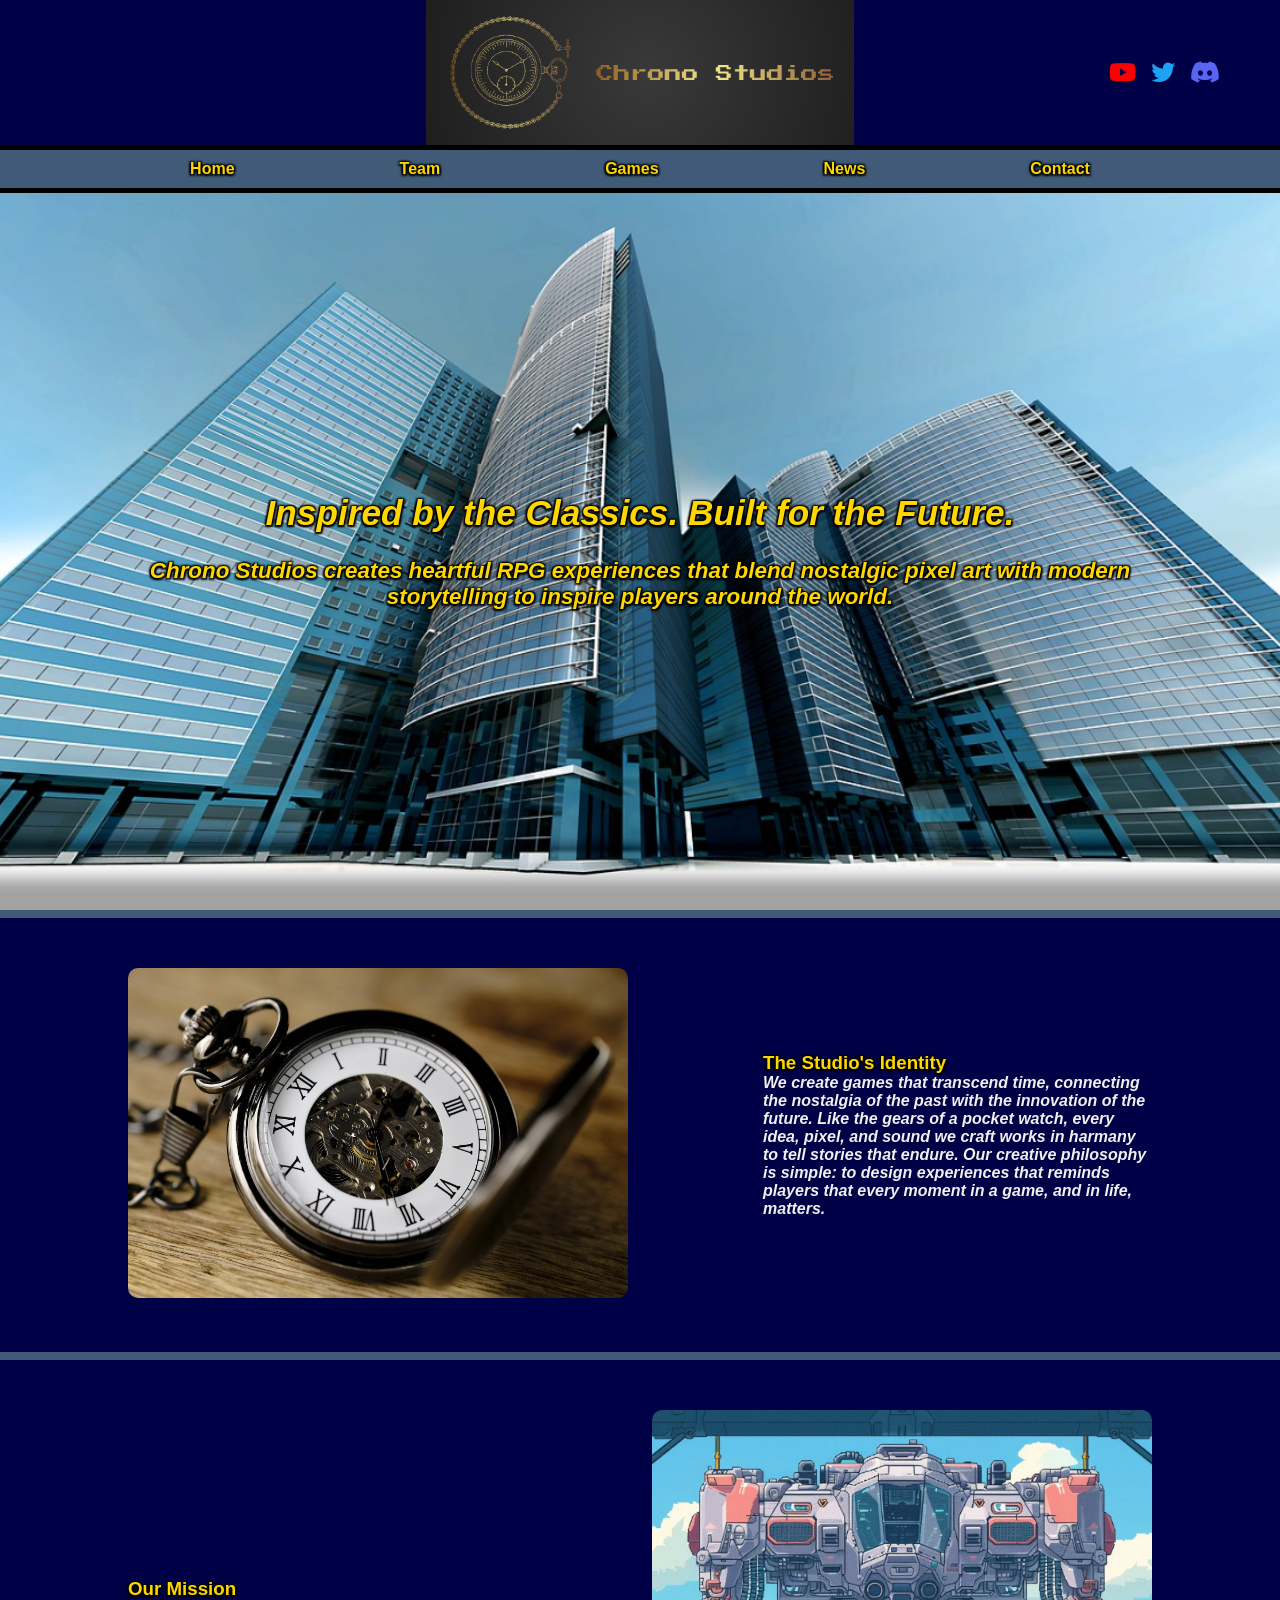
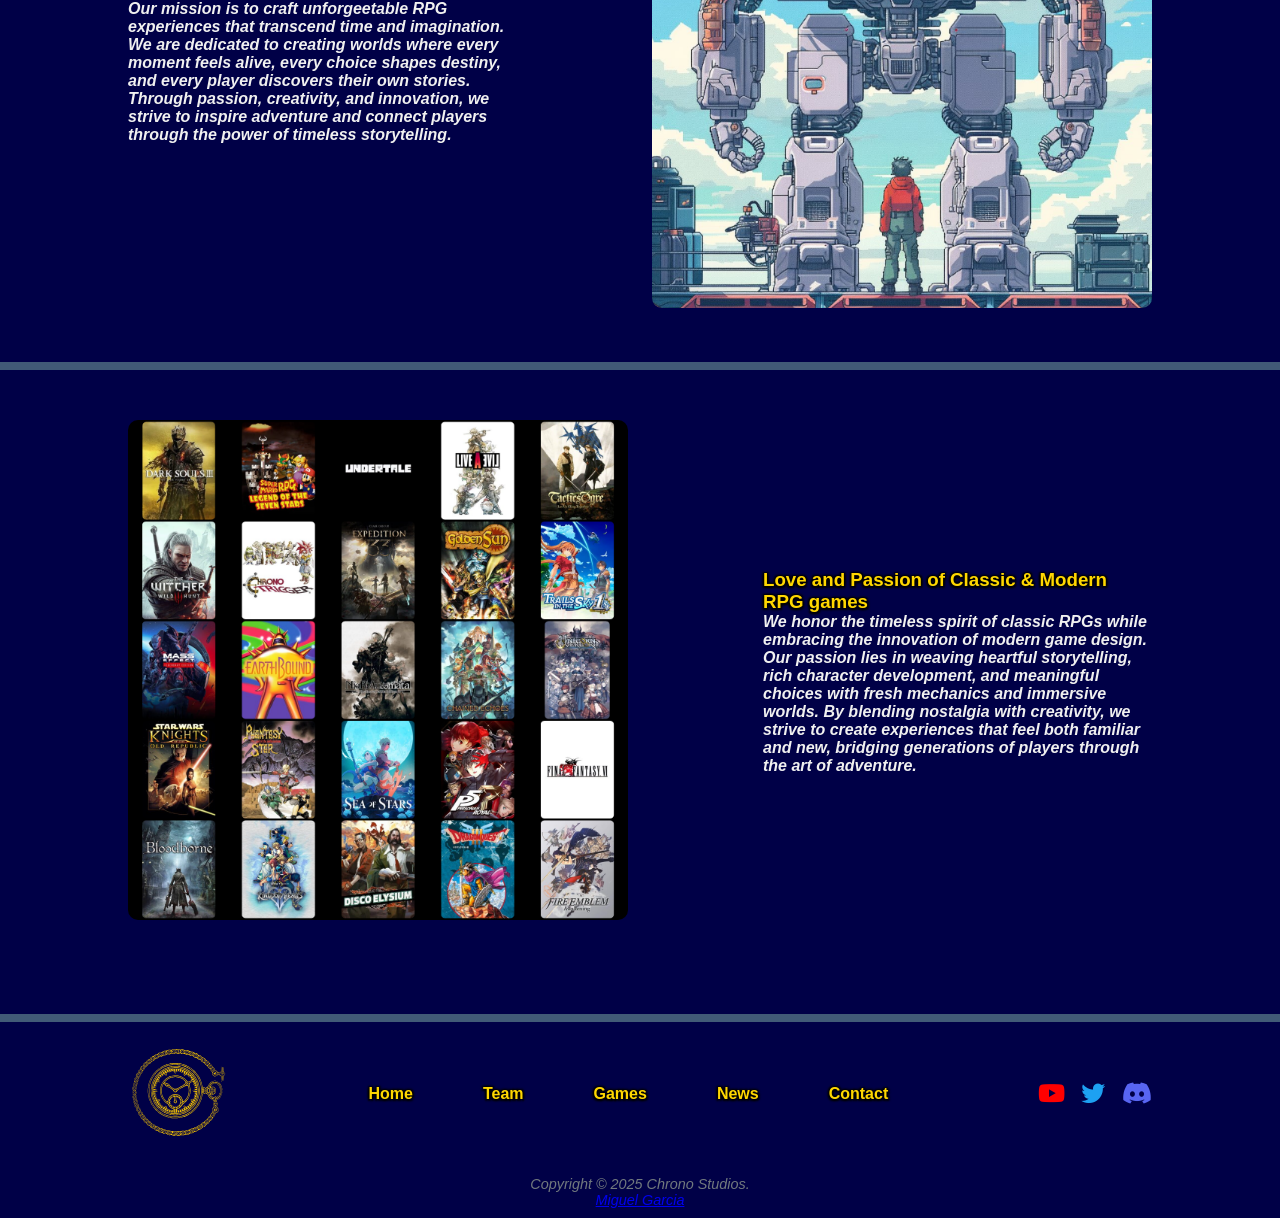
<file: index.html>
<!DOCTYPE html>
<html lang="en">
<head>
    <meta charset="UTF-8">
    <meta name="viewport" content="width=device-width, initial-scale=1.0">
    <meta name = "description" content = "Chrono Studios creates heartful RPG experiences 
    that blend nostalgic pixel art with modern storytelling. Our mission is to craft immersive 
    worlds where every moment matters, every choice shapes destiny, and players of all ages 
    can enjoy timeless adventures filled with creativity, passion, and imagination.">
    <title>Chrono Studios: Home Page</title>
    <link rel = "icon" type = "image/png" href = "Chrono Studios Logo 2.png">
    <link rel = "stylesheet" href = "style.css">
    <link rel="stylesheet" href="https://cdnjs.cloudflare.com/ajax/libs/font-awesome/6.4.0/css/all.min.css">
</head>

    <!-- Google tag (gtag.js) -->
<script async src="https://www.googletagmanager.com/gtag/js?id=G-7LV5SHQRZ0"></script>
<script>
  window.dataLayer = window.dataLayer || [];
  function gtag(){dataLayer.push(arguments);}
  gtag('js', new Date());

  gtag('config', 'G-7LV5SHQRZ0');
</script>

<body>
    <header>
        <div class = "header-container"> 
            <div class = "logo">
                <img src = "Chrono Studios Logo.png" alt=" Company Logo">
            </div> 

            <div class="social-media">
                <a href = "https://youtube.com" target = "_blank" rel = "noopener noreferrer">
                    <i class = "fab fa-youtube"></i>
                </a>  
                <a href = "https://twitter.com" target = "_blank" rel = "noopener noreferrer">
                    <i class = "fab fa-twitter"></i>
                </a>
                <a href = "https://discord.com" target = "_blank" rel = "noopener noreferrer">
                    <i class = "fab fa-discord"></i>
                </a>
            </div>
        </div>
        <!-- Navgation Links -->
        <nav>
            <ul>
                <li><a href = "index.html">Home</a></li>
                <li><a href = "team.html">Team</a></li>
                <li><a href = "games.html">Games</a></li>
                <li><a href = "news.html">News</a></li>
                <li><a href = "contact.html">Contact</a></li>
            </ul>
        </nav>
    </header>
    <!-- Homehero Main Page -->
    <div class="homehero">
        <div class="hero-text">
            <h2 class="gold-outline">
                <i><strong>Inspired by the Classics. Built for the Future.</strong></i>
            </h2>
            <p class="gold-outline">
                <i><strong>
                    Chrono Studios creates heartful RPG experiences that blend nostalgic 
                    pixel art with modern storytelling to inspire players around the world.
                </strong></i>
            </p>
         </div>
    </div>

    <main>
        <section class = "content-row">
            <div class = "content-image">
                <img src = "PocketWatch.png" alt = "Studio Identity">
            </div>
            <div class = "content-text">
                <h3>The Studio's Identity</h3>
                <p><i>We create games that transcend time, connecting the nostalgia
                    of the past with the innovation of the future. Like the gears of a pocket watch,
                    every idea, pixel, and sound we craft works in harmany to tell stories that endure.
                    Our creative philosophy is simple: to design experiences that reminds players that
                    every moment in a game, and in life, matters.</i></p>
            </div>
        </section>

        <section class = "content-row">
            <div class = "content-text">
                <h3>Our Mission</h3>
                <p><i>Our mission is to craft unforgeetable RPG experiences that transcend time and
                    imagination. We are dedicated to creating worlds where every moment feels alive,
                    every choice shapes destiny, and every player discovers their own stories.
                    Through passion, creativity, and innovation, we strive to inspire adventure and
                    connect players through the power of timeless storytelling.</i></p>
            </div>
            <div class = "content-image">
                <img src = "OurMission.png" alt = "Our Mission">
            </div>
        </section>

        <section class = "content-row">
            <div class = "content-image">
                <img src = "RPGchart.png" alt = "Classic and Modern RPGs">
            </div>
            <div class = "content-text">
                <h3>Love and Passion of Classic & Modern RPG games</h3>
                <p><i>We honor the timeless spirit of classic RPGs while embracing the innovation
                    of modern game design. Our passion lies in weaving heartful storytelling,
                    rich character development, and meaningful choices with fresh mechanics and
                    immersive worlds. By blending nostalgia with creativity, we strive to create
                    experiences that feel both familiar and new, bridging generations of players
                    through the art of adventure.</i></p>
            </div>
        </section>
    </main>
    <!-- Footer Section -->
    <footer>
        <div class = "footer-left">
            <div class = "footer-logo">
                <img src = "PocketWatch.svg" alt = "Company Logo">
            </div>

            <div class = "footer-nav">
                <ul>
                    <li><a href = "index.html">Home</a></li>
                    <li><a href = "team.html">Team</a></li>
                    <li><a href = "games.html">Games</a></li>
                    <li><a href = "news.html">News</a></li>
                    <li><a href = "contact.html">Contact</a></li>
                </ul>
            </div>
            <!-- Footer Social Section -->
            <div class = "footer-social">
                <a href = "https://youtube.com" target = "_blank" rel = "noopener noreferrer">
                    <i class = "fab fa-youtube"></i>
                </a>
                <a href = "https://twitter.com" target = "_blank" rel = "noopener noreferrer">
                    <i class = "fab fa-twitter"></i>
                </a>
                <a href = "https://discord.com" target = "_blank" rel = "noopener noreferrer">
                    <i class = "fab fa-discord"></i>
                </a>
            </div>
            
        </div>

        <div class = "footer-bottom">
            Copyright &copy; 2025 Chrono Studios.<br>
            <a href = "mailto:magarc66@asu.edu">Miguel Garcia</a>
        </div>

    </footer>

</body>
</html>
</file>
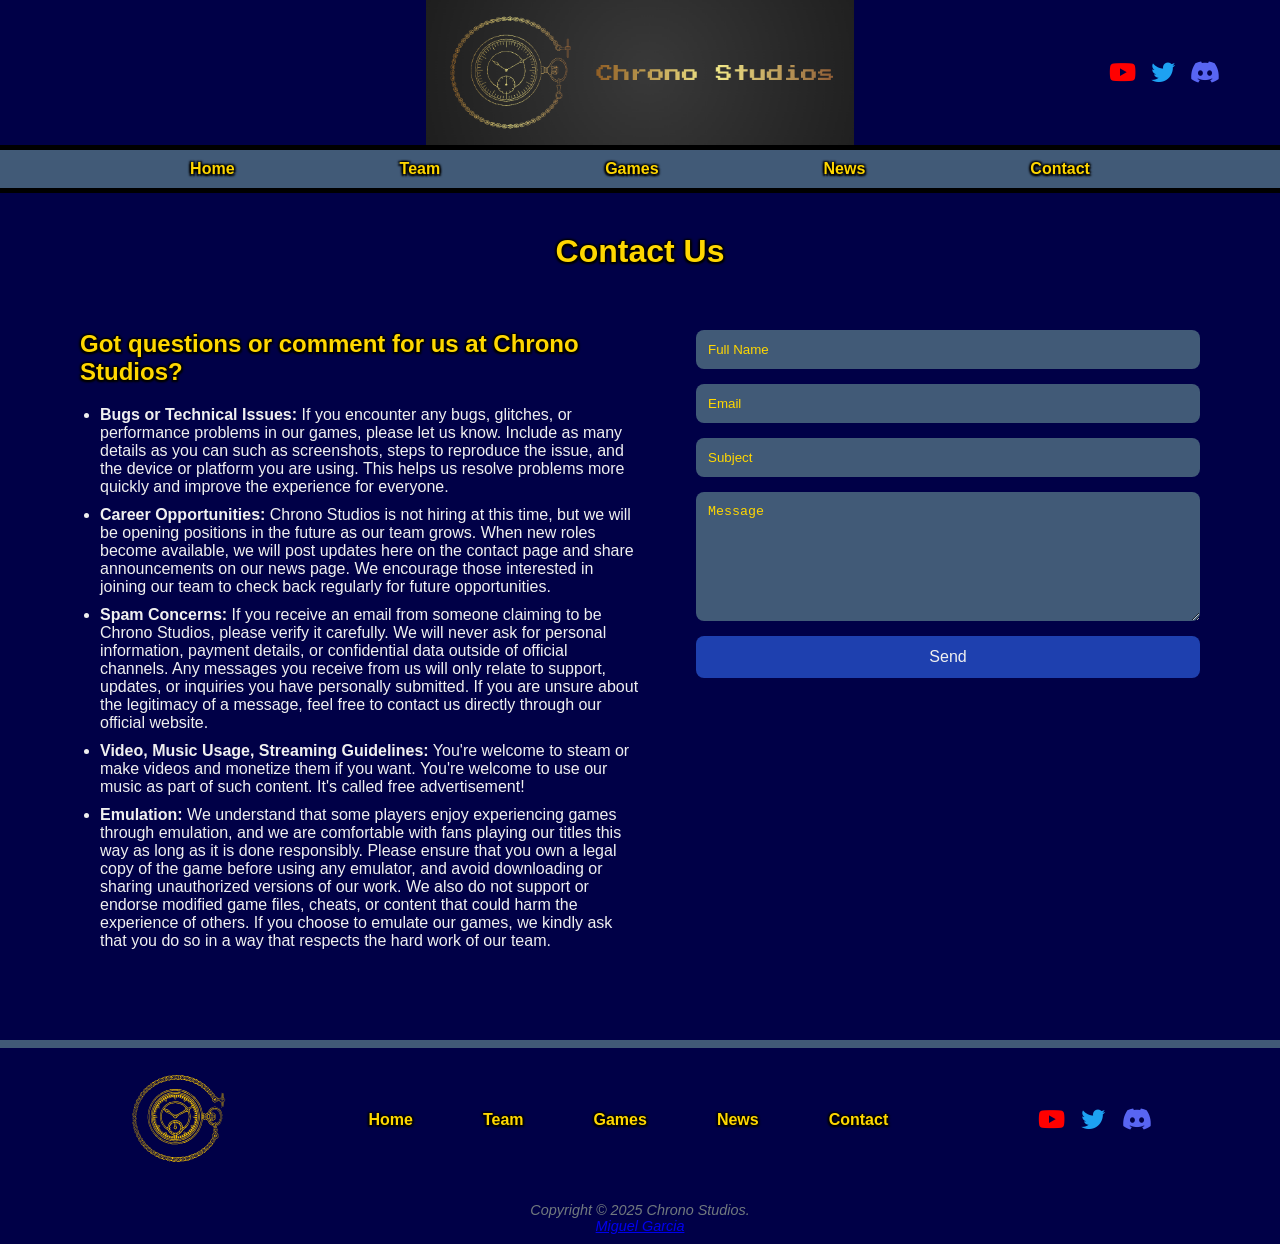
<file: contact.html>
<!DOCTYPE html>
<html lang="en">
<head>
    <meta charset="UTF-8">
    <meta name="viewport" content="width=device-width, initial-scale=1.0">
    <meta name = "description" content = "Get in touch with Chrono Studios for support, 
    career inquiries, feedback, or general questions. Learn our guidelines for video, music, 
    and streaming usage, report bugs, and understand our stance on emulation. Connect with the 
    team through our contact form and stay informed about official announcements and updates.">
    <title>Chrono Studios: Contact</title>
    <link rel = "icon" type = "image/png" href = "Chrono Studios Logo 2.png">
    <link rel = "stylesheet" href = "style.css">
    <link rel="stylesheet" href="https://cdnjs.cloudflare.com/ajax/libs/font-awesome/6.4.0/css/all.min.css">
</head>

<!-- Google tag (gtag.js) -->
<script async src="https://www.googletagmanager.com/gtag/js?id=G-7LV5SHQRZ0"></script>
<script>
  window.dataLayer = window.dataLayer || [];
  function gtag(){dataLayer.push(arguments);}
  gtag('js', new Date());

  gtag('config', 'G-7LV5SHQRZ0');
</script>

<body>
    <header>
        <div class = "header-container"> 
            <div class = "logo">
                <img src = "Chrono Studios Logo.png" alt=" Company Logo">
            </div> 

            <div class="social-media">
                <a href = "https://youtube.com" target = "_blank" rel = "noopener noreferrer">
                    <i class = "fab fa-youtube"></i>
                </a>  
                <a href = "https://twitter.com" target = "_blank" rel = "noopener noreferrer">
                    <i class = "fab fa-twitter"></i>
                </a>
                <a href = "https://discord.com" target = "_blank" rel = "noopener noreferrer">
                    <i class = "fab fa-discord"></i>
                </a>
            </div>
        </div>
        <!-- Navgation Links -->
        <nav>
            <ul>
                <li><a href = "index.html">Home</a></li>
                <li><a href = "team.html">Team</a></li>
                <li><a href = "games.html">Games</a></li>
                <li><a href = "news.html">News</a></li>
                <li><a href = "contact.html">Contact</a></li>
            </ul>
        </nav>
    </header>

    <section class="contact-header">
    <h1>Contact Us</h1>
</section>

<section class="contact-container">
    <!-- Left Side: FAQ Style Info -->
    <div class="contact-info-left">
        <h2>Got questions or comment for us at Chrono Studios?</h2>
        <ul class="contact-bullets">
            <li><b>Bugs or Technical Issues:</b> If you encounter any bugs, glitches, or performance 
            problems in our games, please let us know. Include as many details as you can such as 
            screenshots, steps to reproduce the issue, and the device or platform you are using. 
            This helps us resolve problems more quickly and improve the experience for everyone.</li>
            <li><b>Career Opportunities:</b> Chrono Studios is not hiring at this time, but we will 
            be opening positions in the future as our team grows. When new roles become available, 
            we will post updates here on the contact page and share announcements on our news page. 
            We encourage those interested in joining our team to check back regularly for future 
            opportunities.</li>
            <li><b>Spam Concerns:</b> If you receive an email from someone claiming to be Chrono Studios, 
            please verify it carefully. We will never ask for personal information, payment details, 
            or confidential data outside of official channels. Any messages you receive from us will 
            only relate to support, updates, or inquiries you have personally submitted. If you are 
            unsure about the legitimacy of a message, feel free to contact us directly through our 
            official website.</li>
            <li><b>Video, Music Usage, Streaming Guidelines:</b> You're welcome to steam or make videos
            and monetize them if you want. You're welcome to use our music as part of such content.
            It's called free advertisement!</li>
            <li><b>Emulation:</b> We understand that some players enjoy experiencing games through 
            emulation, and we are comfortable with fans playing our titles this way as long as it 
            is done responsibly. Please ensure that you own a legal copy of the game before using 
            any emulator, and avoid downloading or sharing unauthorized versions of our work. We 
            also do not support or endorse modified game files, cheats, or content that could harm
            the experience of others. If you choose to emulate our games, we kindly ask that you do 
            so in a way that respects the hard work of our team.</li>
        </ul>
    </div>
    <!-- Right Side: Contact Form -->
    <div class="contact-form-right">
        <form method = "post" action = "https://webdevbasics.net/scripts/pacific.php">

            <input type="text" name="full-name" placeholder="Full Name" required>

            <input type="email" name="email" placeholder="Email" required>

            <input type="text" name="subject" placeholder="Subject" required>

            <textarea name="message" placeholder="Message" rows="7" required></textarea>

            <button type="submit" class="send-btn">Send</button>

        </form>
    </div>
</section>
    <!-- Footer Section -->
    <footer>
        <div class = "footer-left">
            <div class = "footer-logo">
                <img src = "PocketWatch.svg" alt = "Company Logo">
            </div>

            <div class = "footer-nav">
                <ul>
                    <li><a href = "index.html">Home</a></li>
                    <li><a href = "team.html">Team</a></li>
                    <li><a href = "games.html">Games</a></li>
                    <li><a href = "news.html">News</a></li>
                    <li><a href = "contact.html">Contact</a></li>
                </ul>
            </div>
            <!-- Footer Social Section -->
            <div class = "footer-social">
                <a href = "https://youtube.com" target = "_blank" rel = "noopener noreferrer">
                    <i class = "fab fa-youtube"></i>
                </a>
                <a href = "https://twitter.com" target = "_blank" rel = "noopener noreferrer">
                    <i class = "fab fa-twitter"></i>
                </a>
                <a href = "https://discord.com" target = "_blank" rel = "noopener noreferrer">
                    <i class = "fab fa-discord"></i>
                </a>
            </div>
            
        </div>

        <div class = "footer-bottom">
            Copyright &copy; 2025 Chrono Studios.<br>
            <a href = "mailto:magarc66@asu.edu">Miguel Garcia</a>
        </div>

    </footer>
</body>
</html>
</file>
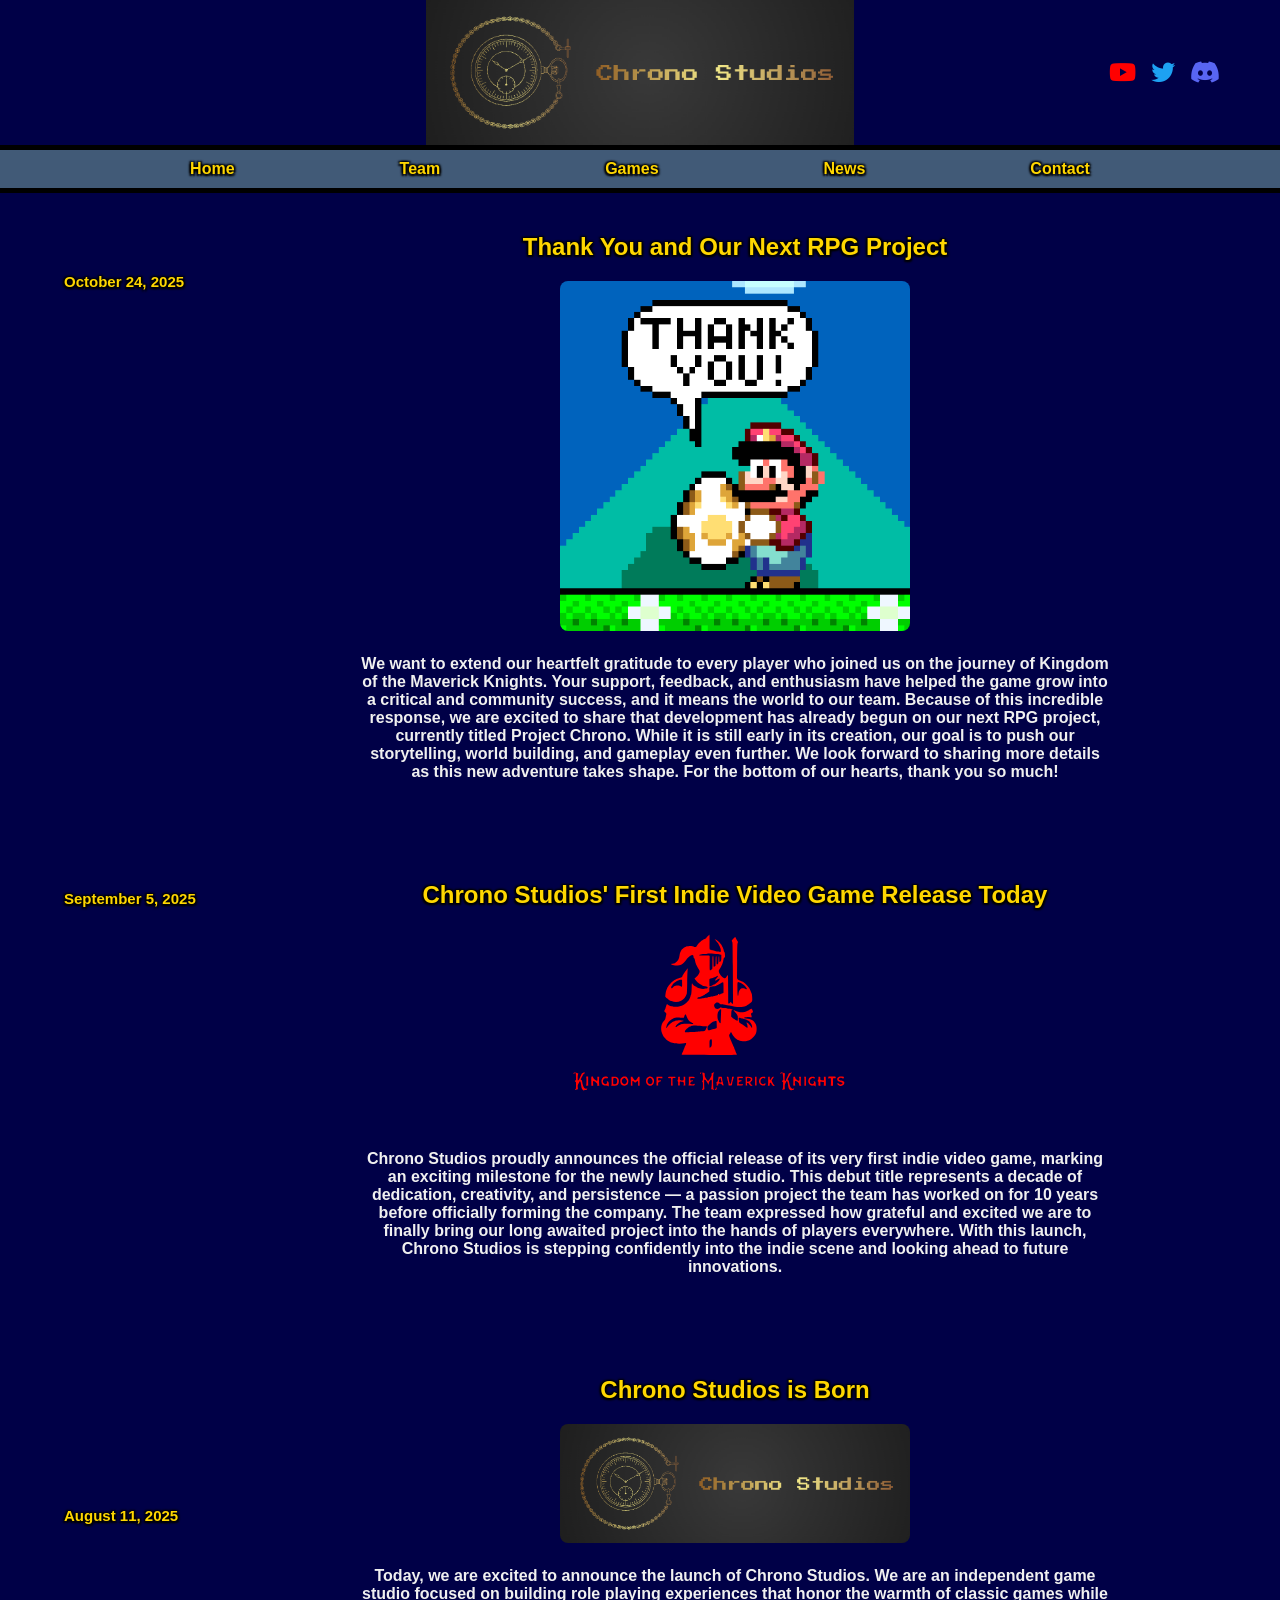
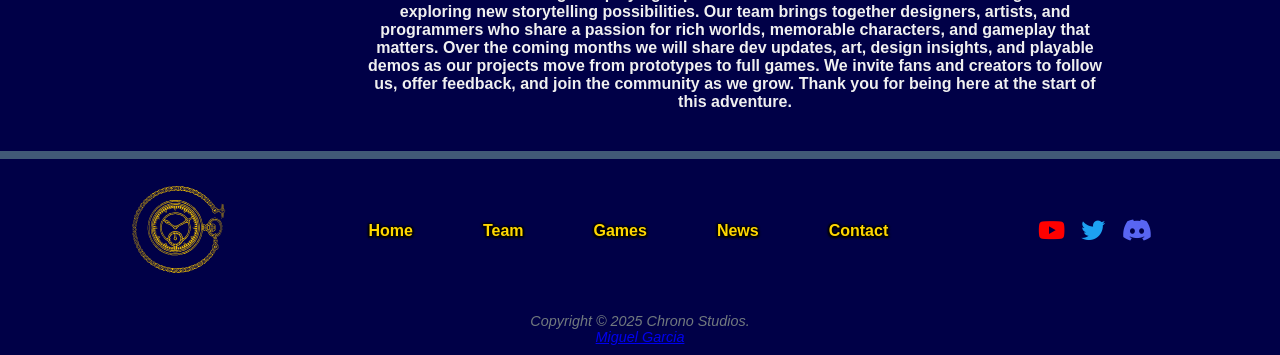
<file: news.html>
<!DOCTYPE html>
<html lang="en">
<head>
    <meta charset="UTF-8">
    <meta name="viewport" content="width=device-width, initial-scale=1.0">
    <meta name = "description" content = "Stay updated with Chrono Studios' latest news, 
    including game releases, development updates, and studio milestones. Read about the launch 
    of Kingdom of the Maverick Knights, the creation of Project Chrono, and the founding of 
    the studio. Discover insights, community updates, and exciting announcements from our team.">
    <title>Chrono Studios: News</title>
    <link rel = "icon" type = "image/png" href = "Chrono Studios Logo 2.png">
    <link rel = "stylesheet" href = "style.css">
    <link rel="stylesheet" href="https://cdnjs.cloudflare.com/ajax/libs/font-awesome/6.4.0/css/all.min.css">
</head>

<!-- Google tag (gtag.js) -->
<script async src="https://www.googletagmanager.com/gtag/js?id=G-7LV5SHQRZ0"></script>
<script>
  window.dataLayer = window.dataLayer || [];
  function gtag(){dataLayer.push(arguments);}
  gtag('js', new Date());

  gtag('config', 'G-7LV5SHQRZ0');
</script>

<body>
    <header>
        <div class = "header-container"> 
            <div class = "logo">
                <img src = "Chrono Studios Logo.png" alt=" Company Logo">
            </div> 

            <div class="social-media">
                <a href = "https://youtube.com" target = "_blank" rel = "noopener noreferrer">
                    <i class = "fab fa-youtube"></i>
                </a>  
                <a href = "https://twitter.com" target = "_blank" rel = "noopener noreferrer">
                    <i class = "fab fa-twitter"></i>
                </a>
                <a href = "https://discord.com" target = "_blank" rel = "noopener noreferrer">
                    <i class = "fab fa-discord"></i>
                </a>
            </div>
        </div>
        <!-- Navgation Links -->
        <nav>
            <ul>
                <li><a href = "index.html">Home</a></li>
                <li><a href = "team.html">Team</a></li>
                <li><a href = "games.html">Games</a></li>
                <li><a href = "news.html">News</a></li>
                <li><a href = "contact.html">Contact</a></li>
            </ul>
        </nav>
    </header>

    <main class="news-section">
        <!-- Left Date Sidebar -->
        <aside class="news-dates">
            <p>October 24, 2025</p>
            <p>September 5, 2025</p>
            <p>August 11, 2025</p>
        </aside>
        <!-- Main News Feed -->
        <section class="news-content">
            <!-- News Post 1 -->
            <article class="news-post">
                <h2 class="news-title">Thank You and Our Next RPG Project</h2>
                <div class="news-media">
                    <img src="ThankYou.gif" alt="News Image">
                </div>
                <p class="news-description">
                    We want to extend our heartfelt gratitude to every player who joined us 
                    on the journey of Kingdom of the Maverick Knights. Your support, feedback, 
                    and enthusiasm have helped the game grow into a critical and community success, 
                    and it means the world to our team. Because of this incredible response, we 
                    are excited to share that development has already begun on our next RPG project, 
                    currently titled Project Chrono. While it is still early in its creation, 
                    our goal is to push our storytelling, world building, and gameplay even further. 
                    We look forward to sharing more details as this new adventure takes shape. For
                    the bottom of our hearts, thank you so much!
                </p>
            </article>
            <!-- News Post 2 -->
            <article class="news-post">
                <h2 class="news-title">Chrono Studios' First Indie Video Game Release Today</h2>
                <div class="news-media">
                    <img src="Maverick.svg" alt="News Image">
                </div>
                <p class="news-description">
                    Chrono Studios proudly announces the official release of its very first 
                    indie video game, marking an exciting milestone for the newly launched studio. 
                    This debut title represents a decade of dedication, creativity, and persistence
                    — a passion project the team has worked on for 10 years before officially 
                    forming the company. The team expressed how grateful and excited we are to
                    finally bring our long awaited project into the hands of players everywhere.
                    With this launch, Chrono Studios is stepping confidently into the indie scene 
                    and looking ahead to future innovations.
                </p>
            </article>
            <!-- News Post 3 -->
            <article class="news-post">
                <h2 class="news-title">Chrono Studios is Born</h2>
                <div class="news-media">
                    <img src="Chrono Studios Logo.png" alt="News Image">
                </div>
                <p class="news-description">
                    Today, we are excited to announce the launch of Chrono Studios. 
                    We are an independent game studio focused on building role playing 
                    experiences that honor the warmth of classic games while exploring 
                    new storytelling possibilities. Our team brings together designers, 
                    artists, and programmers who share a passion for rich worlds, memorable 
                    characters, and gameplay that matters. Over the coming months we will 
                    share dev updates, art, design insights, and playable demos as our projects 
                    move from prototypes to full games. We invite fans and creators to follow 
                    us, offer feedback, and join the community as we grow. Thank you for 
                    being here at the start of this adventure.
                </p>
            </article>
        </section>
    </main>
    <!-- Footer Section -->
    <footer>
        <div class = "footer-left">
            <div class = "footer-logo">
                <img src = "PocketWatch.svg" alt = "Company Logo">
            </div>

            <div class = "footer-nav">
                <ul>
                    <li><a href = "index.html">Home</a></li>
                    <li><a href = "team.html">Team</a></li>
                    <li><a href = "games.html">Games</a></li>
                    <li><a href = "news.html">News</a></li>
                    <li><a href = "contact.html">Contact</a></li>
                </ul>
            </div>
            <!-- Footer Social Section -->
            <div class = "footer-social">
                <a href = "https://youtube.com" target = "_blank" rel = "noopener noreferrer">
                    <i class = "fab fa-youtube"></i>
                </a>
                <a href = "https://twitter.com" target = "_blank" rel = "noopener noreferrer">
                    <i class = "fab fa-twitter"></i>
                </a>
                <a href = "https://discord.com" target = "_blank" rel = "noopener noreferrer">
                    <i class = "fab fa-discord"></i>
                </a>
            </div>
            
        </div>

        <div class = "footer-bottom">
            Copyright &copy; 2025 Chrono Studios.<br>
            <a href = "mailto:magarc66@asu.edu">Miguel Garcia</a>
        </div>

    </footer>

</body>
</html>
</file>
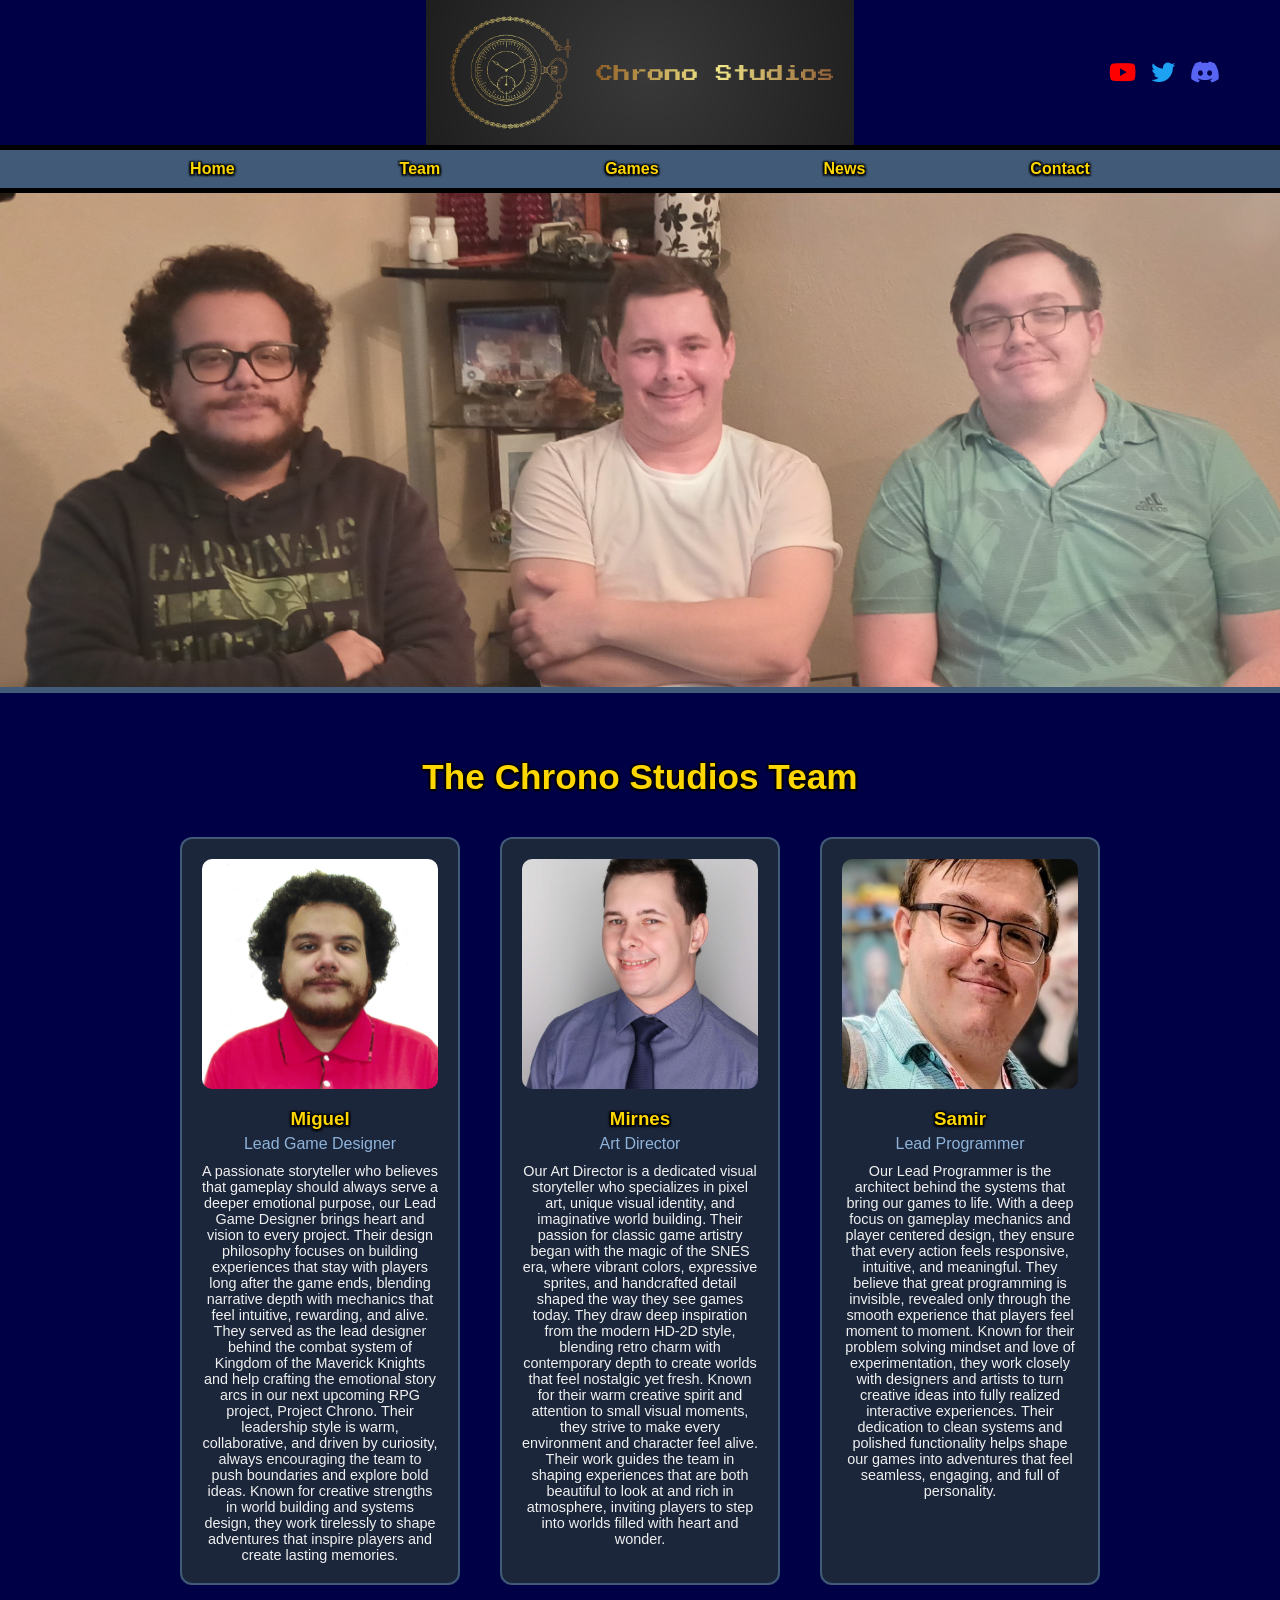
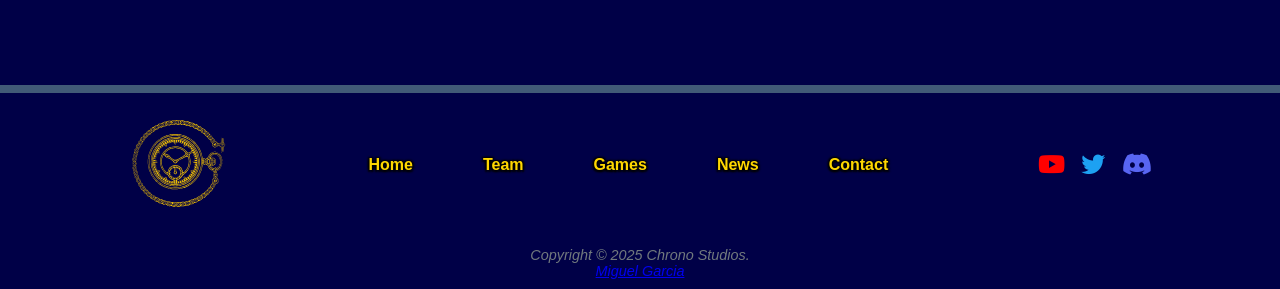
<file: team.html>
<!DOCTYPE html>
<html lang="en">
<head>
    <meta charset="UTF-8">
    <meta name="viewport" content="width=device-width, initial-scale=1.0">
    <meta name = "description" content = "Meet the talented Chrono Studios team, 
    including designers, artists, and programmers dedicated to creating heartful RPGs. 
    Our team blends creativity, pixel art mastery, and technical expertise to craft immersive 
    worlds, engaging gameplay, and memorable experiences that inspire players through 
    storytelling, innovation, and passion for gaming.">
    <title>Chrono Studios: Meet the Team</title>
    <link rel = "icon" type = "image/png" href = "Chrono Studios Logo 2.png">
    <link rel = "stylesheet" href = "style.css">
    <link rel="stylesheet" href="https://cdnjs.cloudflare.com/ajax/libs/font-awesome/6.4.0/css/all.min.css">
</head>

<!-- Google tag (gtag.js) -->
<script async src="https://www.googletagmanager.com/gtag/js?id=G-7LV5SHQRZ0"></script>
<script>
  window.dataLayer = window.dataLayer || [];
  function gtag(){dataLayer.push(arguments);}
  gtag('js', new Date());

  gtag('config', 'G-7LV5SHQRZ0');
</script>

<body>
    <header>
        <div class = "header-container"> 
            <div class = "logo">
                <img src = "Chrono Studios Logo.png" alt=" Company Logo">
            </div> 

            <div class="social-media">
                <a href = "https://youtube.com" target = "_blank" rel = "noopener noreferrer">
                    <i class = "fab fa-youtube"></i>
                </a>  
                <a href = "https://twitter.com" target = "_blank" rel = "noopener noreferrer">
                    <i class = "fab fa-twitter"></i>
                </a>
                <a href = "https://discord.com" target = "_blank" rel = "noopener noreferrer">
                    <i class = "fab fa-discord"></i>
                </a>
            </div>
        </div>
        <!-- Navgation Links -->
        <nav>
            <ul>
                <li><a href = "index.html">Home</a></li>
                <li><a href = "team.html">Team</a></li>
                <li><a href = "games.html">Games</a></li>
                <li><a href = "news.html">News</a></li>
                <li><a href = "contact.html">Contact</a></li>
            </ul>
        </nav>
    </header>

    <section class="team-hero">
        <img src="TeamPhoto.jpg" alt="Chrono Studios Team Photo">
    </section>
    <!-- Team Section Title -->
    <section class="team-section">
        <h2 class="team-title">The Chrono Studios Team</h2>
        <div class="team-container">
            <!-- Team Member 1 -->
            <div class="team-card">
                <img src="Miguel.jpg" alt="Team Member 1">
                <h3>Miguel</h3>
                <p class="team-role">Lead Game Designer</p>
                <p class="team-desc">
                    A passionate storyteller who believes that gameplay should always 
                    serve a deeper emotional purpose, our Lead Game Designer brings heart 
                    and vision to every project. Their design philosophy focuses on building 
                    experiences that stay with players long after the game ends, blending 
                    narrative depth with mechanics that feel intuitive, rewarding, and alive. 
                    They served as the lead designer behind the combat system of Kingdom of the
                    Maverick Knights and help crafting the emotional story arcs in our next
                    upcoming RPG project, Project Chrono. Their leadership style is warm, 
                    collaborative, and driven by curiosity, always encouraging the team to push 
                    boundaries and explore bold ideas. Known for creative strengths in world 
                    building and systems design, they work tirelessly to shape adventures that 
                    inspire players and create lasting memories.
                </p>
            </div>
            <!-- Team Member 2 -->
            <div class="team-card">
                <img src="Mirnes.jpg" alt="Team Member 2">
                <h3>Mirnes</h3>
                <p class="team-role">Art Director</p>
                <p class="team-desc">
                    Our Art Director is a dedicated visual storyteller who specializes in 
                    pixel art, unique visual identity, and imaginative world building. 
                    Their passion for classic game artistry began with the magic of the SNES 
                    era, where vibrant colors, expressive sprites, and handcrafted detail 
                    shaped the way they see games today. They draw deep inspiration from the 
                    modern HD-2D style, blending retro charm with contemporary depth to create 
                    worlds that feel nostalgic yet fresh. Known for their warm creative spirit 
                    and attention to small visual moments, they strive to make every environment 
                    and character feel alive. Their work guides the team in shaping experiences 
                    that are both beautiful to look at and rich in atmosphere, inviting players 
                    to step into worlds filled with heart and wonder.
                </p>
            </div>
            <!-- Team Member 3 -->
            <div class="team-card">
                <img src="Samir.jpg" alt="Team Member 3">
                <h3>Samir</h3>
                <p class="team-role">Lead Programmer</p>
                <p class="team-desc">
                    Our Lead Programmer is the architect behind the systems that bring our 
                    games to life. With a deep focus on gameplay mechanics and player centered 
                    design, they ensure that every action feels responsive, intuitive, and 
                    meaningful. They believe that great programming is invisible, revealed 
                    only through the smooth experience that players feel moment to moment. 
                    Known for their problem solving mindset and love of experimentation, 
                    they work closely with designers and artists to turn creative ideas into 
                    fully realized interactive experiences. Their dedication to clean systems 
                    and polished functionality helps shape our games into adventures that feel 
                    seamless, engaging, and full of personality.
                </p>
            </div>

        </div>
    </section>
    <!-- Footer Section -->
    <footer>
        <div class = "footer-left">
            <div class = "footer-logo">
                <img src = "PocketWatch.svg" alt = "Company Logo">
            </div>

            <div class = "footer-nav">
                <ul>
                    <li><a href = "index.html">Home</a></li>
                    <li><a href = "team.html">Team</a></li>
                    <li><a href = "games.html">Games</a></li>
                    <li><a href = "news.html">News</a></li>
                    <li><a href = "contact.html">Contact</a></li>
                </ul>
            </div>
            <!-- Footer Social Section -->
            <div class = "footer-social">
                <a href = "https://youtube.com" target = "_blank" rel = "noopener noreferrer">
                    <i class = "fab fa-youtube"></i>
                </a>
                <a href = "https://twitter.com" target = "_blank" rel = "noopener noreferrer">
                    <i class = "fab fa-twitter"></i>
                </a>
                <a href = "https://discord.com" target = "_blank" rel = "noopener noreferrer">
                    <i class = "fab fa-discord"></i>
                </a>
            </div>
            
        </div>

        <div class = "footer-bottom">
            Copyright &copy; 2025 Chrono Studios.<br>
            <a href = "mailto:magarc66@asu.edu">Miguel Garcia</a>
        </div>

    </footer>

</body>
</html>
</file>
<file: style.css>
* {
    margin: 0;
    padding: 0;
    box-sizing: border-box;
}

body {
    font-family: Arial, Helvetica, sans-serif;
    color: #f0f0f0;
    background-color: #000047;
}

/* Header */
header {
    /* background-color: #415A77; */
    border-bottom: 5px solid #000000;
}

/* Header Container becomes a background image banner */
.header-container {
    display: flex;
    justify-content: space-between;
    align-items: center;
    padding: 10px 60px; /* Smaller vertical padding for compact look */
    height: 150px; /* Compact height */
    background-image: url("Chrono Studios Logo.png"); /* Banner PNG */
    background-size: contain; /* Ensures entire logo fits without distortion */
    background-repeat: no-repeat; 
    background-position: center; /* Centers the logo */
    border-bottom: 5px solid #000000;
}

/* Remove the separate background color */
header, .header-container {
    background-color: transparent;
}

/* Hide the small logo inside header 
   (since the banner image already contains the big logo)
*/
.logo img {
    display: none; 
}

.social-media {
    display: flex;
    align-items: center;
    gap: 15px;
}

.social-media a {
    font-size: 1.5rem;
    text-decoration: none;
    transition: transform 0.2s ease, color 0.3s ease;
}

/* Brand Colors on the Header Container */
.social-media a .fa-youtube {
    /* YouTube Red */
    color: #FF0000; 
}

.social-media a .fa-twitter {
    /* Twitter blue */
    color: #1DA1F2; 
}

.social-media a .fa-discord {
    /* Discord purple */
    color: #5865F2; 
}

/* Hover Effect */
.social-media a:hover {
    transform: scale(1.2);
    opacity: 0.85;
}

/* Navigation */
nav ul {
    display: flex;
    justify-content: center;
    background-color: #415A77;
    list-style: none;
    gap: 125px;
}

nav ul li {
    margin: 10px 20px;
    text-shadow:
        1.5px 1.5px 2px #000000,
        -1.5px 1.5px 2px #000000,
        1.5px -1.5px 2px #000000,
        -1.5px -1.5px 2px #000000;
}

nav ul li a {
    text-decoration: none;
    color: #FFD700;
    font-weight: bold;
}

nav ul li a:hover {
    color: #4169E1;
}

/* Hero Section */
.homehero {
    background: url("Building.png") center/cover no-repeat;
    text-align: center;
    color: white;
    padding: 300px 100px;
}

.hero-text h2 {
    font-size: 2.2rem;
    margin-bottom: 25px; 
    color: #FFD700;
}

.hero-text p {
    font-size: 1.4rem;
    color: #FFD700;
}

.gold-outline {
    color: #FFD700; 
    text-shadow:
        1.5px 1.5px 2px #000000,
        -1.5px 1.5px 2px #000000,
        1.5px -1.5px 2px #000000,
        -1.5px -1.5px 2px #000000;
}

/* Content Sections */
.content-row {
    display: flex;
    align-items: center;
    padding: 50px 10%;
    gap: 135px;
    border-top: 8px solid #415A77;
}

.content-image img {
    width: 125%;
    max-width: 500px;
    border-radius: 10px;
}

.content-text {
    flex: 1; 
    font-weight: bold; 
}

.content-text h3 {
    color: #FFD700;
    text-shadow:
        1.5px 1.5px 2px #000000,
        -1.5px 1.5px 2px #000000,
        1.5px -1.5px 2px #000000,
        -1.5px -1.5px 2px #000000;
}

/* Team Hero */
.team-hero img {
    width: 100%;
    height: 500px;
    object-fit: cover;
    border-bottom: 6px solid #415A77;
}

/* Team Section */
.team-section {
    text-align: center;
    padding: 60px 0;
    background-color: #000047;
}

.team-title {
    color: #FFD700;
    font-size: 2.2rem;
    margin-bottom: 40px;
    text-shadow:
        1.5px 1.5px 2px #000000,
        -1.5px 1.5px 2px #000000,
        1.5px -1.5px 2px #000000,
        -1.5px -1.5px 2px #000000;
}

/* Team Cards Wrapper */
.team-container {
    display: flex;
    justify-content: center;
    gap: 40px;
    flex-wrap: wrap;
    padding: 0 10%;
}

/* Individual Card */
.team-card {
    background-color: #1B263B;
    width: 280px;
    padding: 20px;
    border-radius: 12px;
    text-align: center;
    border: 2px solid #415A77;
    transition: transform .2s ease;
}

.team-card:hover {
    transform: scale(1.05);
}

.team-card img {
    width: 100%;
    height: 230px;
    object-fit: cover;
    border-radius: 10px;
    margin-bottom: 15px;
}

.team-card h3 {
    color: #FFD700;
    margin-bottom: 5px;
    text-shadow:
        1.5px 1.5px 2px #000000,
        -1.5px 1.5px 2px #000000,
        1.5px -1.5px 2px #000000,
        -1.5px -1.5px 2px #000000;
}

.team-role {
    font-size: 1rem;
    color: #8FB3D9;
    margin-bottom: 10px;
}

.team-desc {
    font-size: 0.9rem;
    color: #F0F0F0;
}

/* Games Page Layout */
.games-section {
    width: 90%;
    margin: 40px auto;
    display: flex;
    flex-direction: column;
    gap: 80px;
}

/* Each game section */
.game-container {
    display: flex;
    align-items: flex-start;
    justify-content: space-between;
    gap: 250px;
}

.game-image img {
    width: 450px;
    height: auto;
    border-radius: 8px;
}

.game-info {
    flex: 1;
}

.game-info h2 {
    font-size: 28px;
    color: #F0F0F0; /* Text white */
    margin-bottom: 15px;
    
}

.game-logo {
    width: 450px; /* adjust to size you prefer */
    height: auto;
    display: block;
    margin-bottom: 10px;
}

.tagline-description {
    color:#FFD700;
    text-align: center;
    font-size: 20px;
    font-style: italic;
    margin-bottom: 20px;
    text-shadow:
        1.5px 1.5px 2px #000000,
        -1.5px 1.5px 2px #000000,
        1.5px -1.5px 2px #000000,
        -1.5px -1.5px 2px #000000;
}

.game-description {
    color: #F0F0F0;
    margin-bottom: 25px;
    font-weight: bold;
}

.coming-soon,
.available-now {
    font-weight: bold;
    color: #FFD700; /* Pixel gold */
    margin-bottom: 15px;
    font-size: 20px;
    text-shadow:
        1.5px 1.5px 2px #000000,
        -1.5px 1.5px 2px #000000,
        1.5px -1.5px 2px #000000,
        -1.5px -1.5px 2px #000000;
}

.platforms {
    display: flex;
    gap: 15px;
    margin-top: 10px;
}

.platform-logo {
    width: 150px; /* adjust as needed */
    height: auto;
    cursor: pointer;
    transition: transform 0.2s ease;
}

.platform-logo:hover {
    transform: scale(1.1);
}

/* NEWS PAGE LAYOUT */
.news-section {
    width: 90%;
    margin: 40px auto;
    display: flex;
    gap: 40px;
    font-weight: bold;
}

/* Date Sidebar */
.news-dates {
    width: 150px;
    color: #FFD700;
    font-size: 15px;
    display: flex;
    flex-direction: column;
    gap: 600px;
    padding-top: 40px;
    text-shadow:
        1.5px 1.5px 2px #000000,
        -1.5px 1.5px 2px #000000,
        1.5px -1.5px 2px #000000,
        -1.5px -1.5px 2px #000000;
}

/* Main Feed */
.news-content {
    flex: 1;
    display: flex;
    flex-direction: column;
    gap: 100px;
}

/* Each news post */
.news-post {
    text-align: center;
}

.news-title {
    font-size: 24px;
    color: #FFD700;
    margin-bottom: 20px;
    text-shadow:
        1.5px 1.5px 2px #000000,
        -1.5px 1.5px 2px #000000,
        1.5px -1.5px 2px #000000,
        -1.5px -1.5px 2px #000000;
}

.news-media img {
    width: 70%;
    max-width: 350px;
    height: auto;
    border-radius: 8px;
    margin-bottom: 20px;
}

.news-description {
    color: #F0F0F0;
    font-size: 16px;
    max-width: 750px;
    margin: 0 auto;
}

/* Contact Header */
.contact-header {
    text-align: center;
    padding: 40px 0 20px;
}

.contact-header h1 {
    color: #FFD700;
    font-size: 32px;
    text-shadow:
        1.5px 1.5px 2px #000000,
        -1.5px 1.5px 2px #000000,
        1.5px -1.5px 2px #000000,
        -1.5px -1.5px 2px #000000;
}

/* Main Container */
.contact-container {
    display: flex;
    justify-content: space-between;
    padding: 40px 80px;
    gap: 50px;
}

.contact-info-left {
    width: 50%;
    max-width: 50%;
}

/* Left Side */
.contact-info-left h2 {
    color: #FFD700;
    margin-bottom: 20px;
    font-weight: bold;
    text-shadow:
        1.5px 1.5px 2px #000000,
        -1.5px 1.5px 2px #000000,
        1.5px -1.5px 2px #000000,
        -1.5px -1.5px 2px #000000;
}

.contact-bullets {
    list-style-type: disc;
    padding-left: 20px;
    color: #F0F0F0;
}

.contact-bullets li {
    margin-bottom: 10px;
    font-size: 16px;
}

/* Right Side: Form */
.contact-form-right {
    width: 45%;
}

.contact-form-right form {
    display: flex;
    flex-direction: column;
    gap: 15px;
}

.contact-form-right input,
.contact-form-right textarea {
    width: 100%;
    padding: 12px;
    border-radius: 8px;
    background-color: #415A77;
    border: none;
    outline: none;
    color: #F0F0F0;
}

/* Placeholder text */
.contact-form-right input::placeholder,
.contact-form-right textarea::placeholder {
    color: #FFD700;
}

/* Send Button */
.send-btn {
    background-color: #1E40AF;
    color: #F0F0F0;
    padding: 12px;
    border: none;
    border-radius: 8px;
    cursor: pointer;
    transition: 0.3s;
    font-size: 16px;
}

.send-btn:hover {
    background-color: #FFD700;
    color: #0D1B2A;
}

/* Footer Sections */
footer {
    background-color: #000047;
    border-top: 8px solid #415A77;
    margin-top: 40px;
    text-align: center;    
}

.footer-left {
    display: flex;
    justify-content: space-between;
    align-items: center;
    padding: 20px 10%;
}

.footer-logo img {
    height: 100px;
}

.footer-nav ul {
    list-style: none; 
    display: flex; 
    justify-content: center; 
    gap: 70px; 
    padding: 0;
    margin: 0;
}

.footer-nav li {
    display: inline-block; 
}

.footer-nav a {
    text-decoration: none;
    color: #FFD700;
    font-weight: bold;
    transition: color 0.3s ease;
    text-shadow:
        1.5px 1.5px 2px #000000,
        -1.5px 1.5px 2px #000000,
        1.5px -1.5px 2px #000000,
        -1.5px -1.5px 2px #000000;
}

.footer-nav a:hover {
    color: #4169E1;
}

.footer-social a {
    height: 20px;
    margin-left: 10px;
    font-size: 1.5rem;
    text-decoration: none;
    transition: transform 0.2s ease, opacity 0.3s ease;
}

/* Brand colors on the Footer Social */
.footer-social a .fa-youtube {
    /* YouTube Red */
    color: #FF0000;  
}

.footer-social a .fa-twitter {
    /* Twitter Blue */
    color: #1DA1F2;  
}

.footer-social a .fa-discord {
    /* Discord Purple */
    color: #5865F2;  
}

.footer-social a:hover {
    transform: scale(1.2);
    opacity: 0.8;
}

.footer-bottom {
    font-size: 0.9rem;
    color: #71797E;
    padding: 10px 0;
    font-style: italic;
}

/* ===========================
   MEDIA QUERIES: SMALL, MEDIUM, LARGE SCREENS
   =========================== */

/* ---------------------------
   SMALL SCREENS: up to 600px
   --------------------------- */
@media (max-width: 600px) {

    /* Header */
    .header-container {
        padding: 10px 20px;
        height: 100px;
        background-size: contain;
        background-position: center;
    }

     nav ul {
        flex-direction: column; /* stack links vertically */
        align-items: center; /* center links horizontally */
        gap: 0; /* remove horizontal gap */
    }

    nav ul li {
        width: 100%; /* make li full width to show the line */
        text-align: center;
        border-bottom: 5px solid #000000; /* black line under each link */
        padding: 10px 0; /* spacing around the link */
    }

    nav ul li:last-child {
        border-bottom: none; /* remove line for last link */
    }

    /* Team Page Banner */
    .team-hero img {
        height: 250px;
        object-fit: cover;
    }

    /* Home Page Hero */
    .homehero {
        padding: 150px 20px;
        text-align: center;
        background-position: center;
    }

    /* Content Sections */
    .content-row {
        flex-direction: column;
        gap: 40px;
        padding: 30px 5%;
        text-align: center;
    }

    .content-text {
        width: 90%;
        margin: 0 auto;
    }

    .content-image img {
        width: 90%;
        margin: 0 auto;
    }

    /* Games Page */
    .game-container {
        flex-direction: column;
        gap: 30px;
        text-align: center;
        align-items: center;
    }

    .game-info {
        width: 90%;
    }

    .game-logo,
    .game-image img {
        width: 80%;
    }

    .platforms {
        display: grid;
        grid-template-columns: repeat(2, 1fr); /* 2 columns */
        gap: 15px; /* space between logos */
        justify-items: center; /* center logos in each column */
        margin-top: 10px;
    }

    .platform-logo {
        width: 120px; /* slightly smaller for mobile */
        height: auto;
    }

    /* News Page */
    .news-section {
        flex-direction: column;
        gap: 30px;
    }

    .news-dates {
        width: 100%;
        text-align: left;
        padding-left: 20px;
        gap: 15px;
        flex-direction: column;
    }

    .news-content {
        width: 100%;
        gap: 50px;
    }

    /* Contact Page */
    .contact-container {
        flex-direction: column;
        padding: 20px 10px;
        gap: 30px;
    }

    .contact-info-left,
    .contact-form-right {
        width: 100%;
        max-width: 100%;
    }

    .footer-left {
        flex-direction: column;
        align-items: center;
        gap: 20px;
        padding: 20px 10px;
    }

    .footer-nav ul {
        flex-direction: column;
        gap: 15px;
        text-align: center;
    }

    .footer-social {
        display: flex;
        justify-content: center;
        gap: 15px;
    }

    .footer-social a {
        font-size: 1.3rem;
    }

    .footer-bottom {
        text-align: center;
        font-size: 0.85rem;
    }
}

/* ---------------------------
   MEDIUM SCREENS: 601px to 1024px
   --------------------------- */
@media (min-width: 601px) and (max-width: 1024px) {

    /* Header */
    .header-container {
        padding: 10px 40px;
        height: 120px;
        background-size: contain;
        background-position: center;
    }

    nav ul {
        gap: 50px;
    }

    /* Team Page Banner */
    .team-hero img {
        height: 350px;
        object-fit: cover;
    }

    /* Home Page Hero */
    .homehero {
        padding: 200px 40px;
        text-align: center;
        background-position: center;
    }

    /* Content Sections */
    .content-row {
        gap: 60px;
        padding: 40px 5%;
        text-align: center;
        flex-direction: column;
    }

    .content-text {
        width: 90%;
        margin: 0 auto;
    }

    .content-image img {
        width: 80%;
        margin: 0 auto;
    }

    /* Games Page */
    .game-container {
        flex-direction: column;
        gap: 40px;
        text-align: center;
        align-items: center;
    }

    .game-info {
        width: 90%;
    }

    .game-logo,
    .game-image img {
        width: 70%;
    }

    /* News Page */
    .news-section {
        flex-direction: column;
        gap: 50px;
    }

    .news-dates {
        width: 100%;
        text-align: left;
        padding-left: 20px;
        gap: 15px;
        flex-direction: column;
    }

    .news-content {
        width: 100%;
        gap: 60px;
    }

     .footer-left {
        flex-direction: column;
        align-items: center;
        gap: 15px;
        padding: 20px 40px;
    }

    .footer-nav ul {
        flex-direction: row;
        gap: 40px;
        text-align: center;
    }

    .footer-social {
        display: flex;
        justify-content: center;
        gap: 20px;
    }

    .footer-social a {
        font-size: 1.5rem;
    }

    .footer-bottom {
        text-align: center;
    }
}

/* ---------------------------
   LARGE SCREENS: 1025px and up
   --------------------------- */
@media (min-width: 1025px) {
    /* No changes needed; desktop layout works */
}

/* ---------------------------
   News Page: Dates Sidebar Fix
   Small and Medium Screens
   --------------------------- */
@media (max-width: 1024px) {
    .news-section {
        flex-direction: row; /* ensure left sidebar + content side by side */
        gap: 20px;
        flex-wrap: nowrap; /* keep sidebar and content on same line */
    }

    .news-dates {
        width: 100px; /* narrower sidebar for small/medium screens */
        display: flex;
        flex-direction: column; /* vertical stack */
        gap: 600px; /* space between dates */
        font-size: 14px; /* slightly smaller font */
        padding-top: 20px; 
    }

    .news-content {
        flex: 1;
        gap: 50px;
    }
}

@media (max-width: 600px) {
    .news-section {
        flex-direction: row; /* keep sidebar + content side by side */
        gap: 15px;
    }

    .news-dates {
        width: 80px;
        font-size: 12px;
        gap: 635px;
        padding-top: 10px;
    }

    .news-content {
        gap: 30px;
    }
}
</file>
